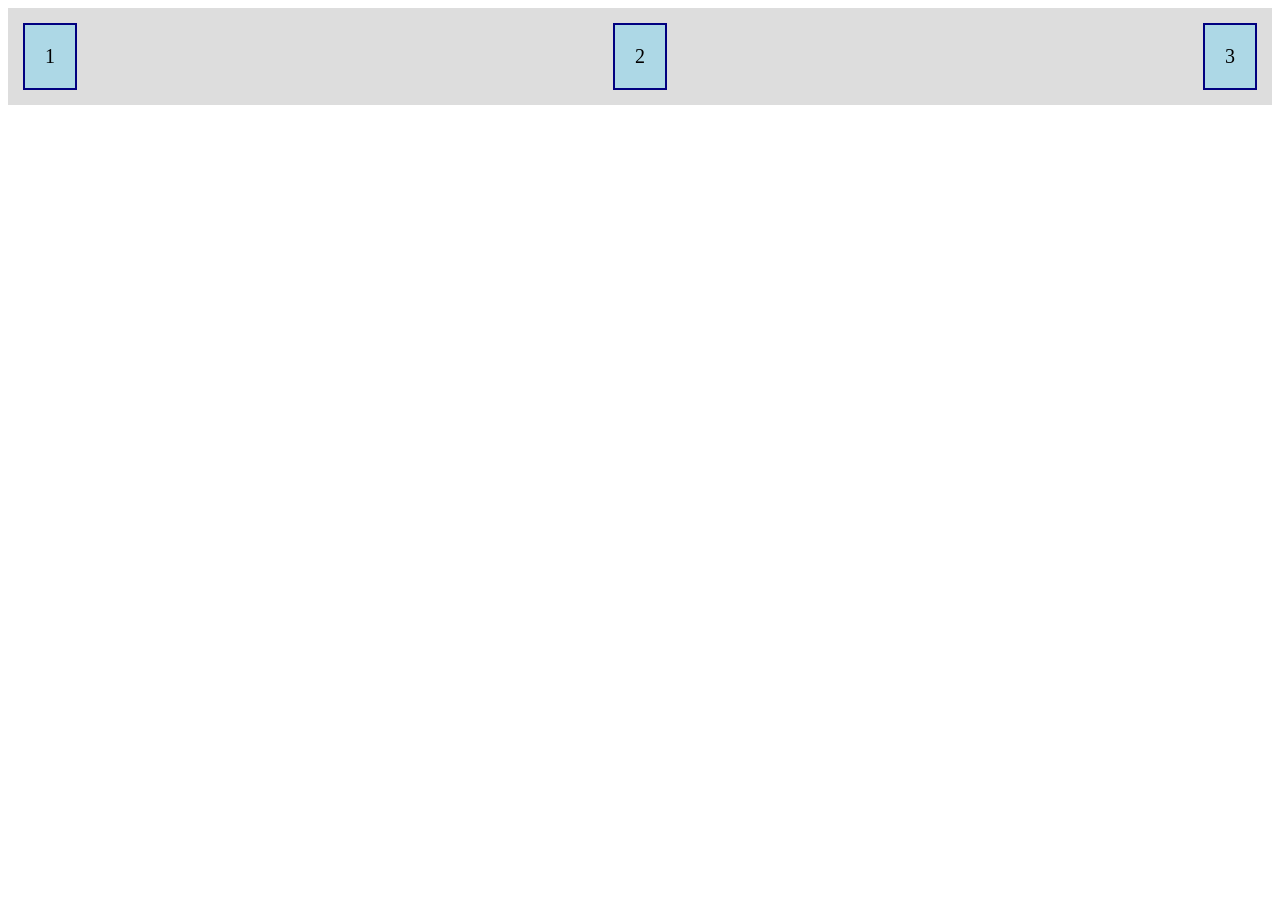
<file: index.html>
<!DOCTYPE html>
<html lang="id">
<head>
    <meta charset="UTF-8">
    <meta name="viewport" content="width=device-width, initial-scale=1.0">
    <title>Latihan Flexbox</title>
    <link rel="stylesheet" href="style.css">
</head>
<body>
    <div class="container">
        <div class="item">1</div>
        <div class="item">2</div>
        <div class="item">3</div>
    </div>
</body>
</html>
</file>
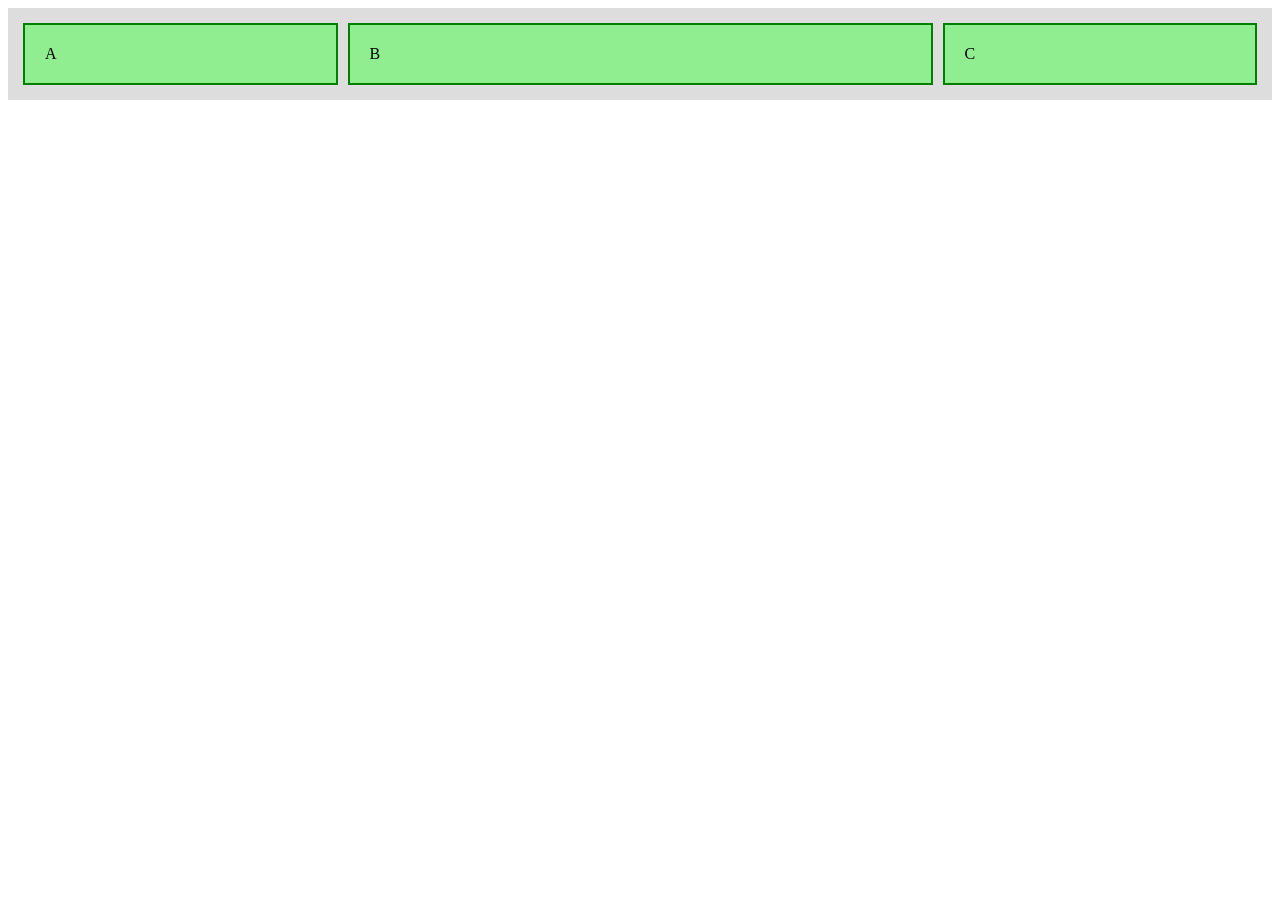
<file: flex-item.html>
<!DOCTYPE html>
<html lang="id">
<head>
    <meta charset="UTF-8">
    <title>Flex Item</title>
    <link rel="stylesheet" href="flex-item.css">
</head>
<body>
    <div class="container">
        <div class="item a">A</div>
        <div class="item b">B</div>
        <div class="item c">C</div>
    </div>
</body>
</html>
</file>
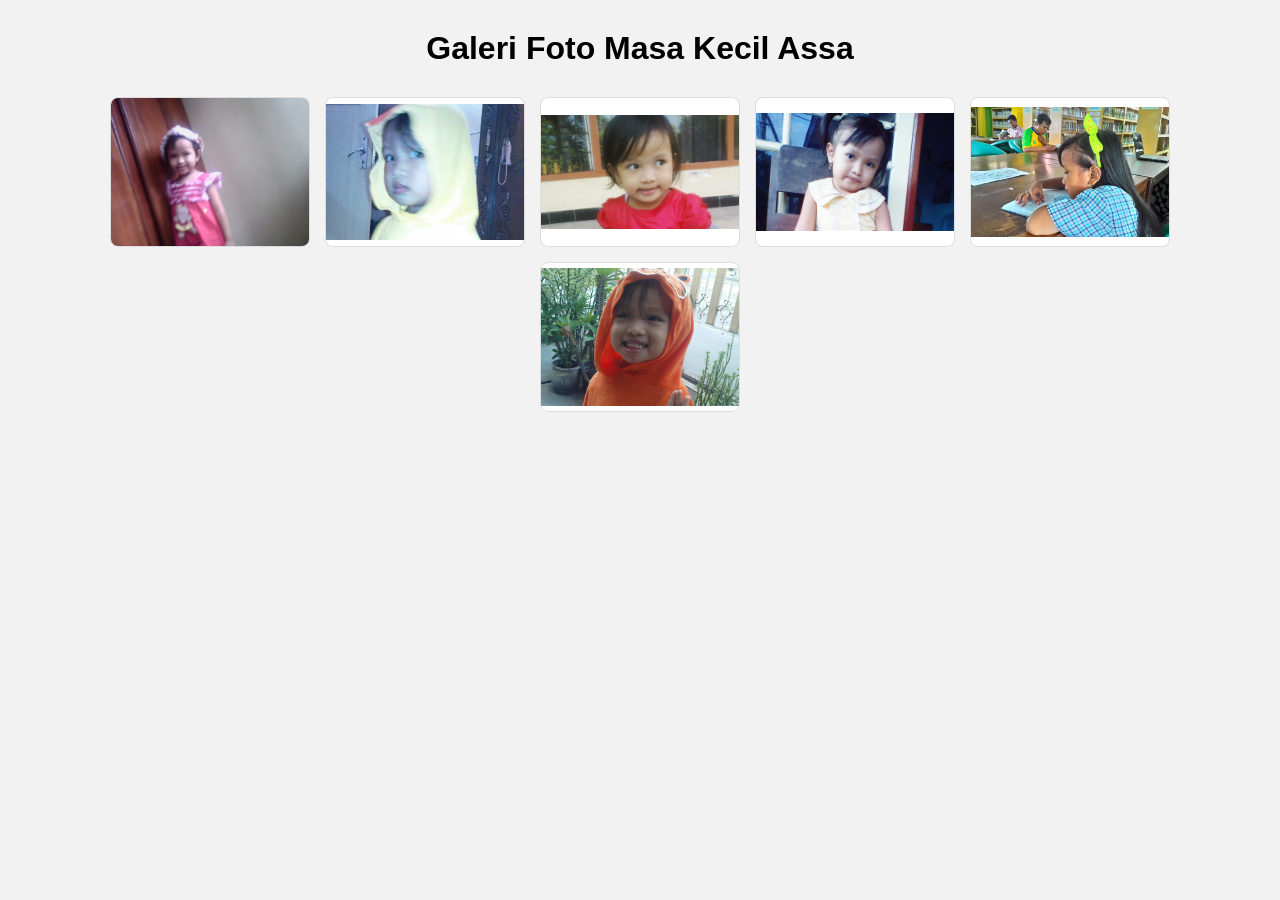
<file: galeri.html>
<!DOCTYPE html>
<html lang="id">
<head>
    <meta charset="UTF-8">
    <meta name="viewport" content="width=device-width, initial-scale=1.0">
    <title>Galeri Foto Masa Kecil Assa</title>
    <link rel="stylesheet" href="galeri.css">
</head>

<body>

    <h1>Galeri Foto Masa Kecil Assa</h1>

    <div class="galeri">

        <div class="foto">
            <img src="foto/foto1.jpeg" alt="Foto 1">
        </div>

        <div class="foto">
            <img src="foto/foto2.jpeg" alt="Foto 2">
        </div>

        <div class="foto">
            <img src="foto/foto3.jpeg" alt="Foto 3">
        </div>

        <div class="foto">
            <img src="foto/foto4.jpeg" alt="Foto 4">
        </div>

        <div class="foto">
            <img src="foto/foto5.jpeg" alt="Foto 5">
        </div>

        <div class="foto">
            <img src="foto/foto6.jpeg" alt="Foto 6">
        </div>

    </div>

</body>
</html>
</file>
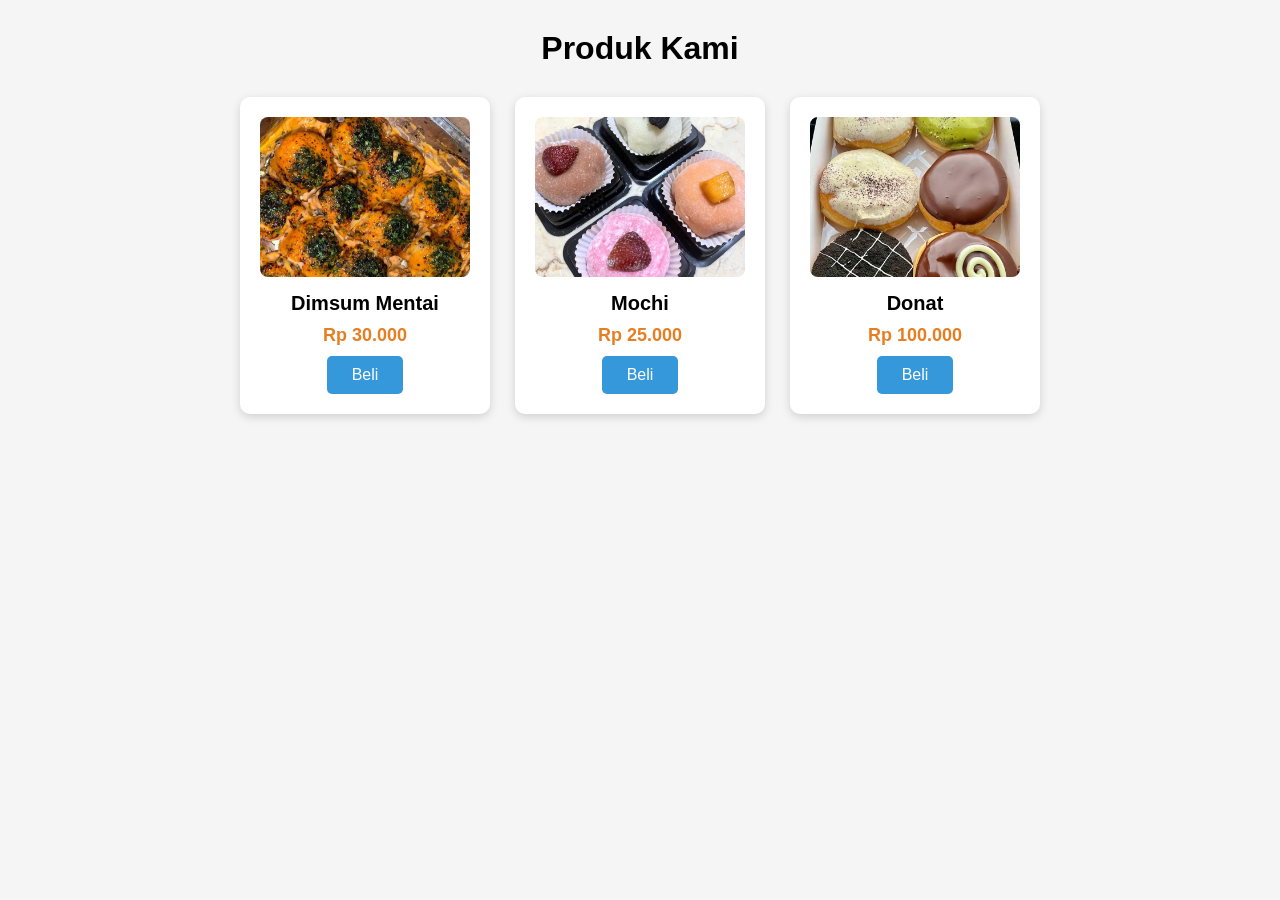
<file: produk.html>
<!DOCTYPE html>
<html lang="id">
<head>
    <meta charset="UTF-8">
    <meta name="viewport" content="width=device-width, initial-scale=1.0">
    <title>Produk Kami</title>
    <link rel="stylesheet" href="produk.css">
</head>
<body>

    <h1>Produk Kami</h1>

    <div class="produk-list">

        <!-- Produk A -->
        <div class="kartu">
            <img src="foto/produkA.jpg" alt="Dimsum Mentai">
            <h3>Dimsum Mentai</h3>
            <p class="harga">Rp 30.000</p>
            <button>Beli</button>
        </div>

        <!-- Produk B -->
        <div class="kartu">
            <img src="foto/produkB.jpg" alt="Mochi">
            <h3>Mochi</h3>
            <p class="harga">Rp 25.000</p>
            <button>Beli</button>
        </div>

        <!-- Produk C -->
        <div class="kartu">
            <img src="foto/produkC.jpg" alt="Donat">
            <h3>Donat</h3>
            <p class="harga">Rp 100.000</p>
            <button>Beli</button>
        </div>

    </div>

</body>
</html>
</file>
<file: style.css>
.container {
    display: flex;
    flex-direction: row;   /* default: sejajar horizontal */
    justify-content: space-between;   /* coba: flex-start, flex-end, space-between, space-around, space-evenly */
    background-color: #ddd;
    padding: 10px;
}

.item {
    background-color: lightblue;
    border: 2px solid navy;
    padding: 20px;
    margin: 5px;
    font-size: 20px;
}
</file>
<file: flex-item.css>
.container {
    display: flex;
    background-color: #ddd;
    padding: 10px;
}

.item {
    background-color: lightgreen;
    border: 2px solid green;
    padding: 20px;
    margin: 5px;
}

/* Item A mengambil 1 bagian */
.a { flex: 1; }

/* Item B mengambil 2 bagian (dua kali lebih besar dari A) */
.b { flex: 2; }

/* Item C mengambil 1 bagian */
.c { flex: 1; }
</file>
<file: galeri.css>
* {
    margin: 0;
    padding: 0;
    box-sizing: border-box;
}

body {
    font-family: Arial, sans-serif;
    background-color: #f2f2f2;
    padding: 30px;
}

h1 {
    text-align: center;
    margin-bottom: 30px;
}

.galeri {
    display: flex;
    flex-wrap: wrap;
    gap: 15px;
    justify-content: center;
}

.foto {
    width: 200px;
    height: 150px;
    background-color: white;
    display: flex;
    justify-content: center;
    align-items: center;
    border-radius: 8px;
    overflow: hidden;
    border: 1px solid #ddd;
}

.foto img {
    width: 100%;
    height: 100%;
    object-fit: contain;
}
</file>
<file: produk.css>
* {
    margin: 0;
    padding: 0;
    box-sizing: border-box;
}

body {
    font-family: Arial, sans-serif;
    background-color: #f5f5f5;
    padding: 30px;
}

h1 {
    text-align: center;
    margin-bottom: 30px;
}

.produk-list {
    display: flex;
    justify-content: center;
    gap: 25px;
    flex-wrap: wrap;
}

.kartu {
    width: 250px;
    background-color: white;
    padding: 20px;
    border-radius: 10px;
    box-shadow: 0 3px 10px rgba(0, 0, 0, 0.15);

    /* Isi kartu tersusun vertikal */
    display: flex;
    flex-direction: column;
    align-items: center;
    gap: 10px;
}

.kartu img {
    width: 210px;
    height: 160px;
    object-fit: cover;
    border-radius: 8px;
}

.kartu h3 {
    font-size: 20px;
    margin-top: 5px;
}

.harga {
    font-size: 18px;
    font-weight: bold;
    color: #e67e22;
}

.kartu button {
    background-color: #3498db;
    color: white;
    border: none;
    padding: 10px 25px;
    border-radius: 5px;
    cursor: pointer;
    font-size: 16px;
}

.kartu button:hover {
    background-color: #2980b9;
}
</file>
